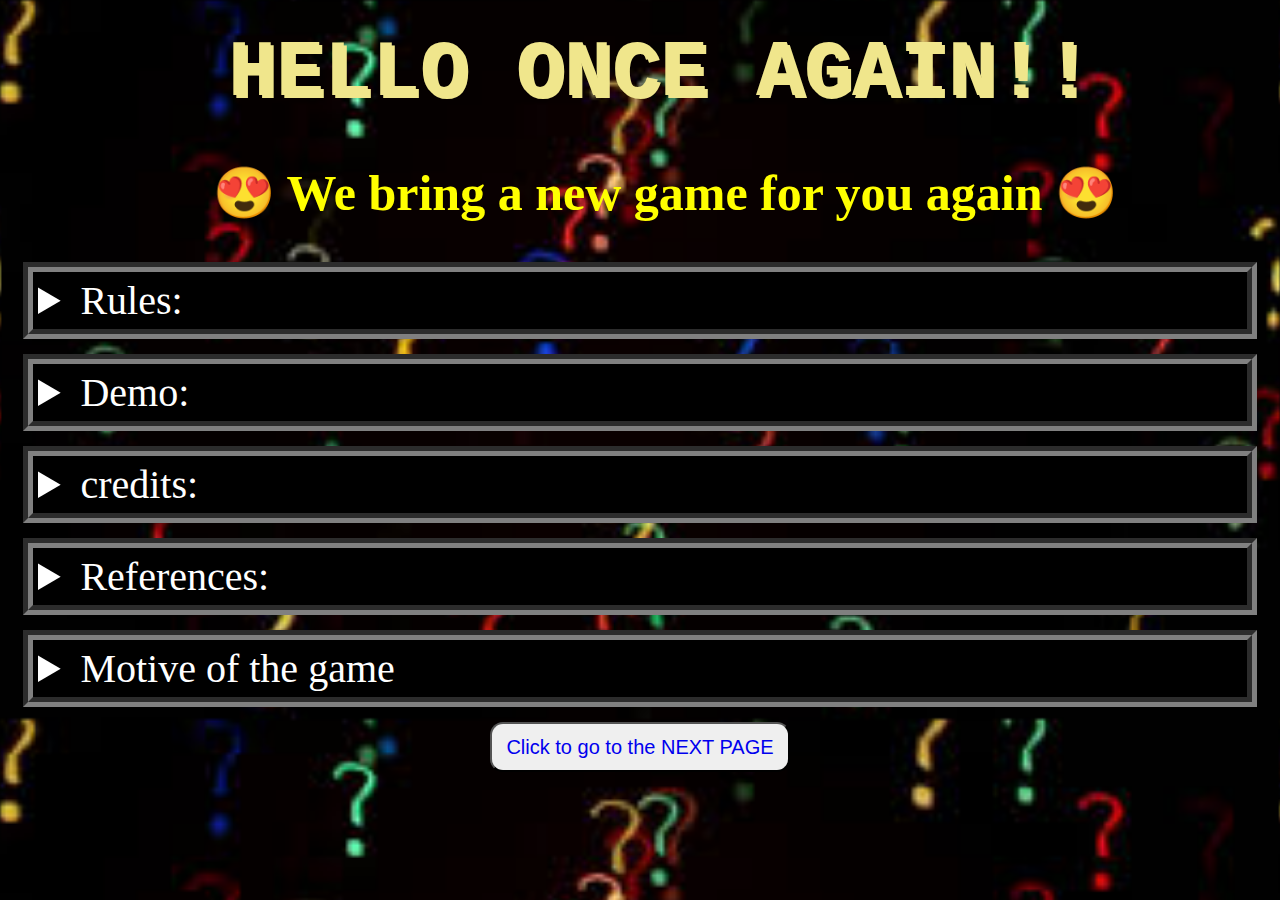
<file: index.html>
<html>
  <head>
      <title>New Game</title>
      <meta charset="UTF-8">
  </head>
  <link href="index.css" rel="stylesheet" type="text/css">
  <body>
    <div id="wel">
      <h1>HELLO ONCE AGAIN!!</h1>
      <h3>&#128525; We bring a new game for you again &#128525;</h3>
     <details id="rules">
       <summary>Rules:</summary>
       <ul>
         <li>Select the level(Easy,Moderate,Hard) you want to play with.</li>
         <li>After selecting level, you will enter in the respsctive level.</li>
         <li>Read the instructions and follow them.</li>
         <li>Rules and instructions are easy to remember.</li>
         <li>Each level contains its own 15 questions.</li>
       </ul>
     </details>
     <details id="demo">
       <summary>Demo:</summary>
       <ul>
        <li>Select the level:</li>
        <li>If you select EASY LEVEL,then you will enter in quiz. This quiz is completly based on emoji. This means there are some emojis which hides a specific name of some things(it might be living thing, non-living thing or any word in English).You have to guess it and name it in the box below it.Then tap "Next Button" to evaluate  your score .
        <li>If you select MODERATE LEVEL,then you will enter in quiz.This quiz is based on Emojis and Riddles. This means there are 8 questions based on emoji and remaining 7 are based on riddles. You have to guess them and name them in the box given below. And tap "Next Button" to evaluate your score. </li>
        <li>If you select HARD LEVEL,then you will enter in most exciting quiz.This quiz contains mixture of Emojis,Riddles And Hangman. This means 5 questions based on Emojis, 5 questions based on Riddles and 5 quiz based on Hangman. </li>
       </ul>
     </details>
     <details id="credits">
       <summary>credits:</summary>
       <ul>
         <li>VEDANT DATEY</li>
         <li>AKANKSHA WANKHADE</li>
       </ul>
     </details>
     <details id="references">     
       <summary>References:</summary>
         <ul>
           <li>Google</li>
           <li>Wikipedia</li>
         </ul>
     </details>
     <details id="motive">
       <summary>Motive of the game</summary>
       <p>To get relief for some times in this pandemic situation.<br>
      To have a fun.</p>
     </details>
      </div>
      <div id="btn">
      <button><a href="choice.html">Click to go to the NEXT PAGE</a></button>
    </div>
    </body>

</html>
</file>
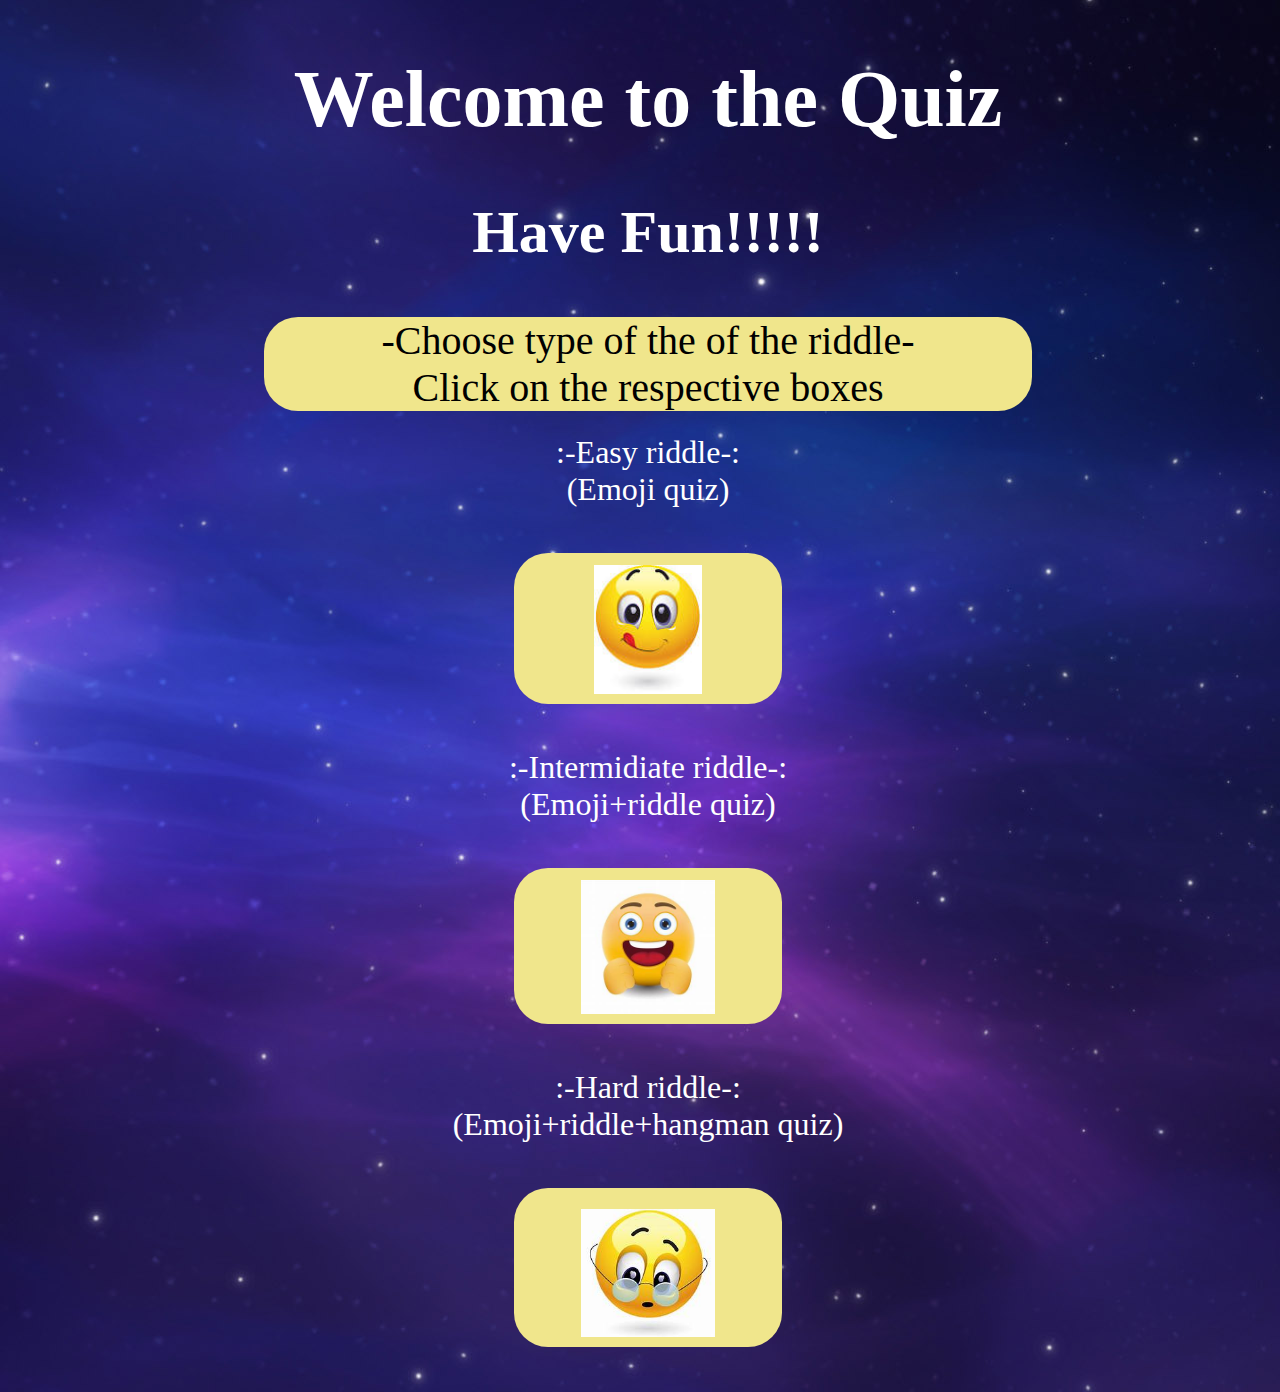
<file: choice.html>
<!DOCTYPE html>
<html>
    <head>
        <title>Choose the type of quiz</title>
        <link href="choice.css" rel="stylesheet">
    </head>
    <body id="b">
        <div id="v">
        <h1>Welcome to the Quiz</h1>
        <h2>Have Fun!!!!!</h2>
        </div>
        <div id="maincontainer">-Choose type of the of the riddle-<br>Click on the respective boxes</div>
        <div id="slider">
            <p>:-Easy riddle-:<br>(Emoji quiz)<br></p>
            <div id="emojiriddle">
                <a href="easyriddle.html">
                       <img src="emojiriddle.jpg" alt="emoji" />
                </a>  
            </div>  
            <p>:-Intermidiate riddle-:<br>(Emoji+riddle quiz)<br></p>
            <div id="intermediateriddle">
                <a href="intermediateriddle.html">
                       <img src="intermidiate.jpg" alt="emoji" />
               </a>  
            </div>  
            <p>:-Hard riddle-:<br>(Emoji+riddle+hangman quiz)<br></p>
            <div id="hardriddle">
                <a href="hardriddle.html">
                       <img src="hard.jpg" alt="emoji" />
               </a>  
            </div>  
        </div>
        </body>
    </body>
</html>
</file>
<file: index.css>
body{
 background-image: url("BACKGROUND.JPG");
 /*background-repeat: no-repeat;*/
 background-size:100%;
}    
#wel h1{
    color: khaki;
    text-align:center ;
    font-size: 80px;
    font-family: 'Courier New', Courier, monospace;
    text-shadow: 3px 3px;
    width:100%;
    margin:0px auto;
    padding: 20px;
}
#wel h3{
    text-align: center;
    font-size: 50px;
    color:yellow;
    width:100%;
    margin:0px;
    padding:25px;
}
#rules{
    font-size: 40px;
    border: 10px groove gray;
    background-color: black;
    color:white;
    padding: 5px;
    margin: 15px;
}
#demo{
    font-size: 40px;
    border: 10px groove gray;
    background-color: black;
    color:white;
    padding: 5px;
    margin: 15px;
}
#credits{
    font-size: 40px;
    border: 10px groove gray;
    background-color: black;
    color:white;
    padding: 5px;
    margin: 15px;
}

#references{
    font-size: 40px;
    border: 10px groove gray;
    background-color: black;
    color:white;
    padding: 5px;
    margin: 15px;
}
#motive{
    font-size: 40px;
    border: 10px groove gray;
    background-color: black;
    color:white;
    padding: 5px;
    margin: 15px;
}
button{
    font-size: 20px;
    width: 300px;
    height: 50px;
    border-radius: 13px 13px 13px 13px;
}
#btn{
    width:100%;
    margin: 0px auto;
    text-align: center;
}
button:hover{
background-color: rgb(255, 94, 94);
color:black;
cursor:grab;
margin:12px;
}
ul{
    background:green;
    color: white;
}
p{
    background:green;
    color: white;
}
a{
    text-decoration:none ;
}
</file>
<file: choice.css>
body{
    background-image: url("secondPageBackground.jpg");
    background-repeat: no-repeat;
    width: 100%;
    height:100%;}
#v{
    color:white;
    font-size:40px;
    width:100%;
    margin:0px auto;
    text-align:center;
}
#maincontainer{
    background-color:khaki;
    color:black;
    font-size:40px;
    width:60%;
    height:auto;
    text-align:center;
    margin:0px auto;
    border-radius:34px;
}
#emojiriddle{
    background-color:khaki;
    color:black;
    font-size:40px;
    width:30%;
    height:auto;
    text-align:center;
    margin:45px auto;
    border-radius:34px;
}
#emojiriddle img{
    width:40%;
    height:10%;
    padding-top:12px;
}
#emojiriddle:hover{
    text-decoration:underline;
    color:black;
    background-image: url('emojichoicehover.jpg');
    color:rgb(0, 255, 0);
    padding:9px;
    border:13px groove rgb(241, 46, 46);
}
#slider p{
    color:white;
    widows: 100%;
    margin:23px auto;
    text-align:center;
    font-size:32px;
}
#slider{
    width:70%;
    height:auto;
    text-align:center;
    margin:0px auto;
} 

#intermediateriddle{
    background-color:khaki;
    color:black;
    font-size:40px;
    width:30%;
    height:auto;
    text-align:center;
    margin:45px auto;
    border-radius:34px;
}
#intermediateriddle img{
    width:50%;
    height:30%;
    padding-top:12px;
}
#intermediateriddle:hover{
    text-decoration:underline;
    color:black;
    background-image: url('riddlechoicehover.jpg');
    color:rgb(0, 255, 0);
    padding:9px;
    border:13px groove rgb(241, 46, 46);
}

/*hard css*/
#hardriddle{
    background-color:khaki;
    color:black;
    font-size:40px;
    width:30%;
    height:auto;
    text-align:center;
    margin:45px auto;
    border-radius:34px;
}
#hardriddle img{
    width:50%;
    height:30%;
    padding-top:21px;
}
#hardriddle:hover{
    text-decoration:underline;
    color:black;
    background-image: url('hardchoicehover.jpg');
    color:rgb(0, 255, 0);
    padding:9px;
    border:13px groove rgb(241, 46, 46);

}
</file>
